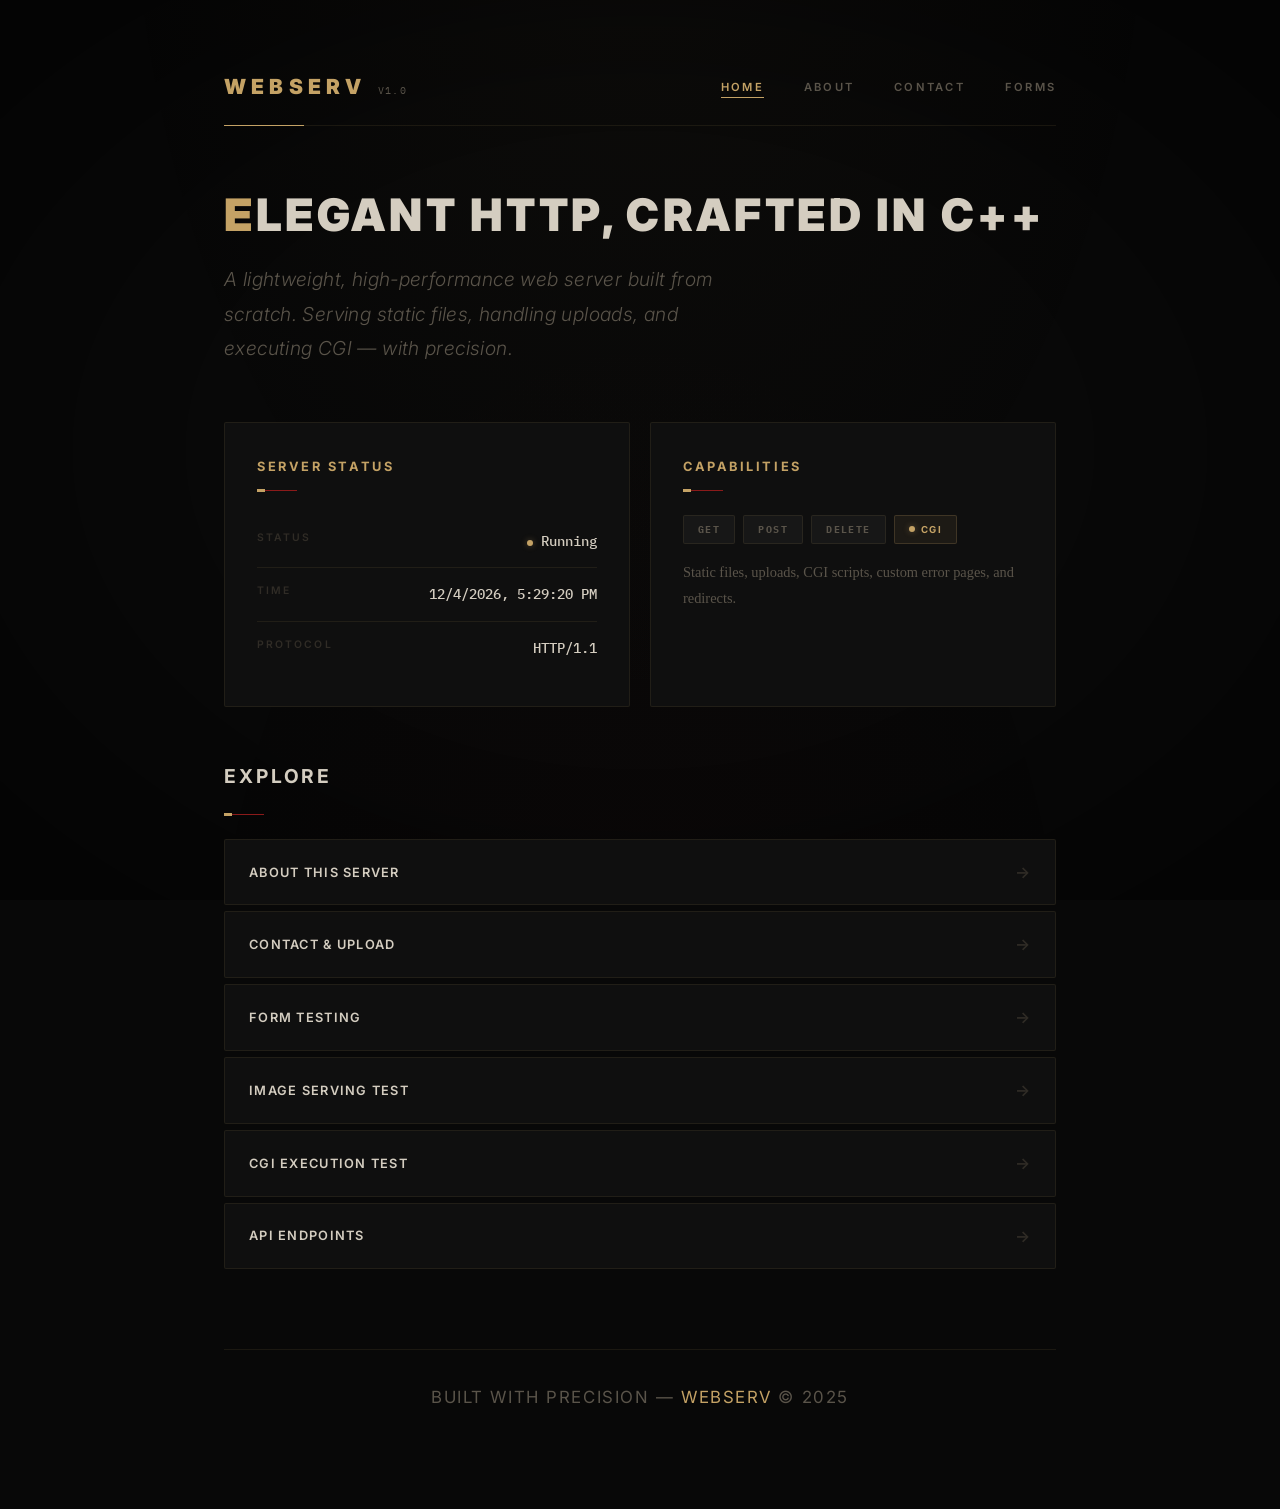
<file: test/index.html>
<!DOCTYPE html>
<html lang="en">
<head>
    <meta charset="UTF-8">
    <meta name="viewport" content="width=device-width, initial-scale=1.0">
    <title>Webserv</title>
    <link rel="stylesheet" href="style.css">
</head>
<body>
    <div class="page-wrapper">
        <nav>
            <a href="/" class="logo">Webserv<span>v1.0</span></a>
            <ul>
                <li><a href="/" class="active">Home</a></li>
                <li><a href="about.html">About</a></li>
                <li><a href="contact.html">Contact</a></li>
                <li><a href="form.html">Forms</a></li>
            </ul>
        </nav>

        <div class="fade-up">
            <h1>Elegant HTTP, Crafted in C++</h1>
            <p class="subtitle">A lightweight, high-performance web server built from scratch. Serving static files, handling uploads, and executing CGI &mdash; with precision.</p>
        </div>

        <div class="grid fade-up">
            <div class="card">
                <h3>Server Status</h3>
                <div class="accent-line"></div>
                <div class="info-row">
                    <span class="info-label">Status</span>
                    <span class="info-value"><span class="status-dot"></span> Running</span>
                </div>
                <div class="info-row">
                    <span class="info-label">Time</span>
                    <span class="info-value" id="time">—</span>
                </div>
                <div class="info-row">
                    <span class="info-label">Protocol</span>
                    <span class="info-value">HTTP/1.1</span>
                </div>
            </div>

            <div class="card">
                <h3>Capabilities</h3>
                <div class="accent-line"></div>
                <div style="display: flex; flex-wrap: wrap; gap: 8px; margin-top: 8px;">
                    <span class="badge badge-method">GET</span>
                    <span class="badge badge-method">POST</span>
                    <span class="badge badge-method">DELETE</span>
                    <span class="badge badge-success"><span class="status-dot"></span> CGI</span>
                </div>
                <p style="margin-top: 16px; font-size: 0.9rem;">Static files, uploads, CGI scripts, custom error pages, and redirects.</p>
            </div>
        </div>

        <h2 style="margin-bottom: 20px;">Explore</h2>
        <div class="accent-line"></div>

        <a href="about.html" class="card-link">
            <span>About this server</span>
            <span class="arrow">&rarr;</span>
        </a>
        <a href="contact.html" class="card-link">
            <span>Contact &amp; Upload</span>
            <span class="arrow">&rarr;</span>
        </a>
        <a href="form.html" class="card-link">
            <span>Form testing</span>
            <span class="arrow">&rarr;</span>
        </a>
        <a href="image-test.html" class="card-link">
            <span>Image serving test</span>
            <span class="arrow">&rarr;</span>
        </a>
        <a href="cgi-test.html" class="card-link">
            <span>CGI execution test</span>
            <span class="arrow">&rarr;</span>
        </a>
        <a href="api/" class="card-link">
            <span>API endpoints</span>
            <span class="arrow">&rarr;</span>
        </a>

        <footer>
            <p>Built with precision &mdash; <span class="gold">Webserv</span> &copy; 2025</p>
        </footer>
    </div>

    <script>
        document.getElementById('time').textContent = new Date().toLocaleString();
    </script>
</body>
</html>
</file>
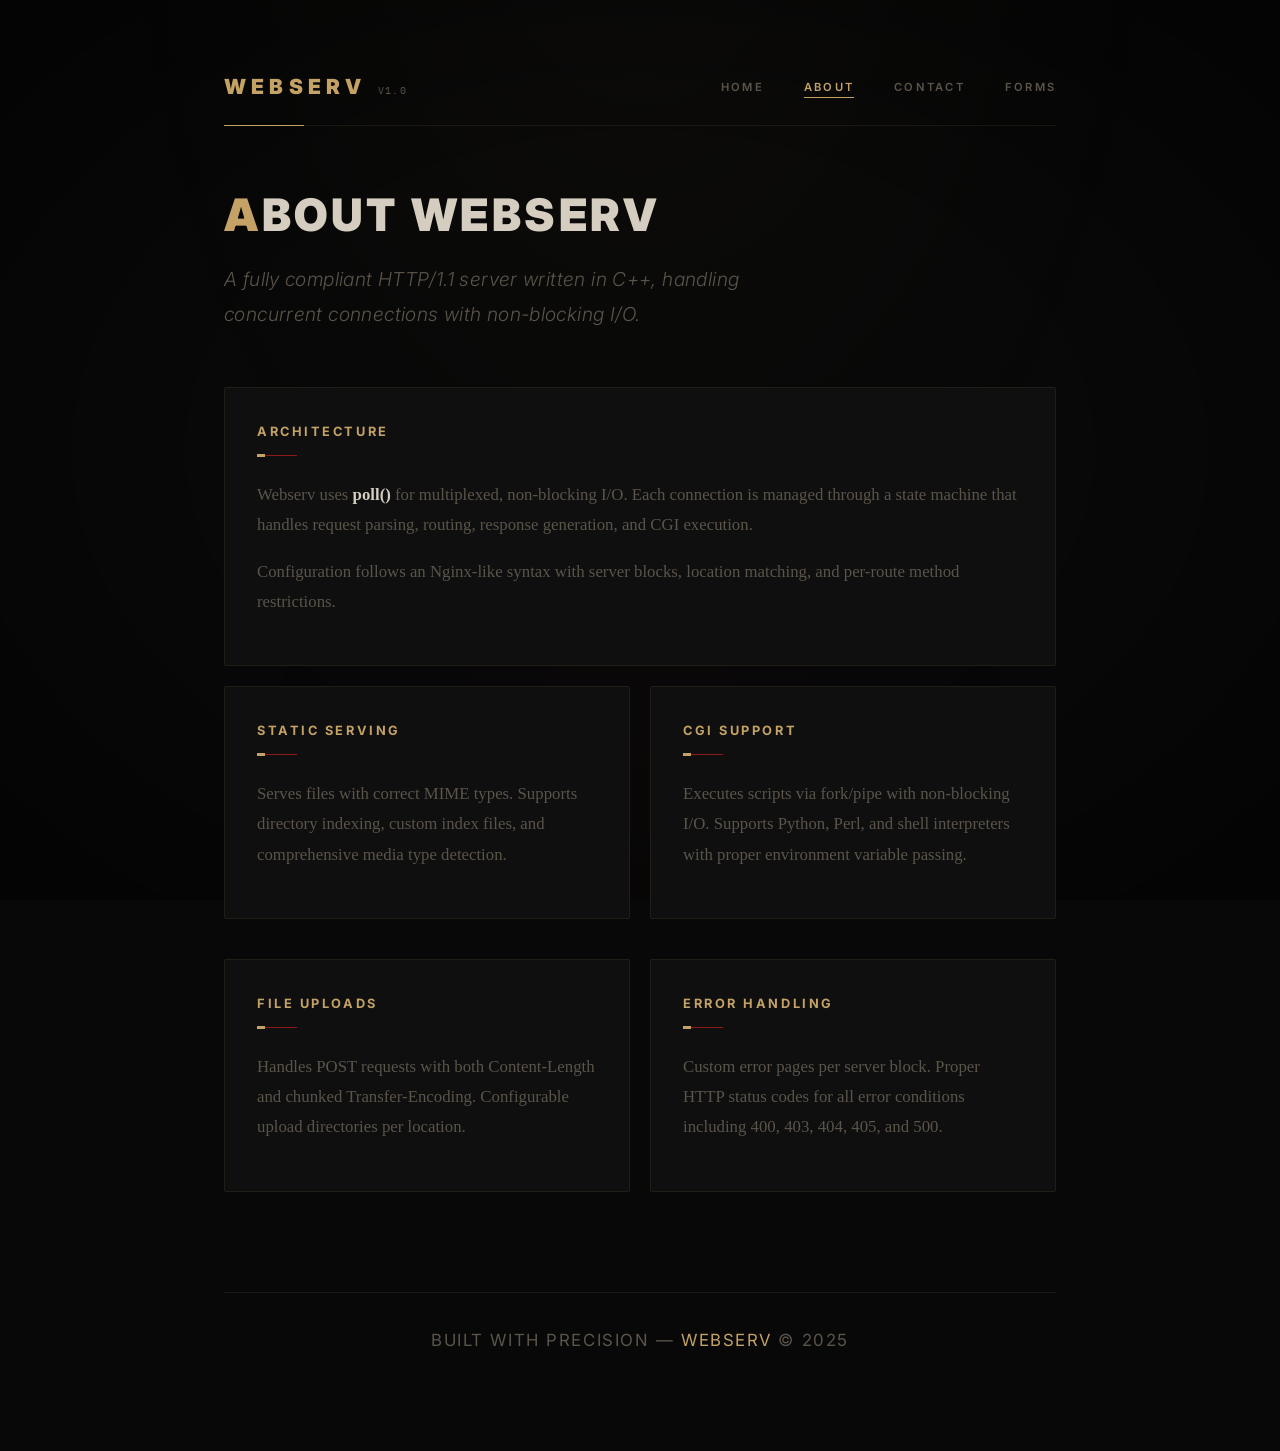
<file: test/about.html>
<!DOCTYPE html>
<html lang="en">
<head>
    <meta charset="UTF-8">
    <meta name="viewport" content="width=device-width, initial-scale=1.0">
    <title>About — Webserv</title>
    <link rel="stylesheet" href="style.css">
</head>
<body>
    <div class="page-wrapper">
        <nav>
            <a href="/" class="logo">Webserv<span>v1.0</span></a>
            <ul>
                <li><a href="/">Home</a></li>
                <li><a href="about.html" class="active">About</a></li>
                <li><a href="contact.html">Contact</a></li>
                <li><a href="form.html">Forms</a></li>
            </ul>
        </nav>

        <div class="fade-up">
            <h1>About Webserv</h1>
            <p class="subtitle">A fully compliant HTTP/1.1 server written in C++, handling concurrent connections with non-blocking I/O.</p>
        </div>

        <div class="card fade-up">
            <h3>Architecture</h3>
            <div class="accent-line"></div>
            <p>Webserv uses <strong>poll()</strong> for multiplexed, non-blocking I/O. Each connection is managed through a state machine that handles request parsing, routing, response generation, and CGI execution.</p>
            <p>Configuration follows an Nginx-like syntax with server blocks, location matching, and per-route method restrictions.</p>
        </div>

        <div class="grid fade-up">
            <div class="card">
                <h3>Static Serving</h3>
                <div class="accent-line"></div>
                <p>Serves files with correct MIME types. Supports directory indexing, custom index files, and comprehensive media type detection.</p>
            </div>
            <div class="card">
                <h3>CGI Support</h3>
                <div class="accent-line"></div>
                <p>Executes scripts via fork/pipe with non-blocking I/O. Supports Python, Perl, and shell interpreters with proper environment variable passing.</p>
            </div>
            <div class="card">
                <h3>File Uploads</h3>
                <div class="accent-line"></div>
                <p>Handles POST requests with both Content-Length and chunked Transfer-Encoding. Configurable upload directories per location.</p>
            </div>
            <div class="card">
                <h3>Error Handling</h3>
                <div class="accent-line"></div>
                <p>Custom error pages per server block. Proper HTTP status codes for all error conditions including 400, 403, 404, 405, and 500.</p>
            </div>
        </div>

        <footer>
            <p>Built with precision &mdash; <span class="gold">Webserv</span> &copy; 2025</p>
        </footer>
    </div>
</body>
</html>
</file>
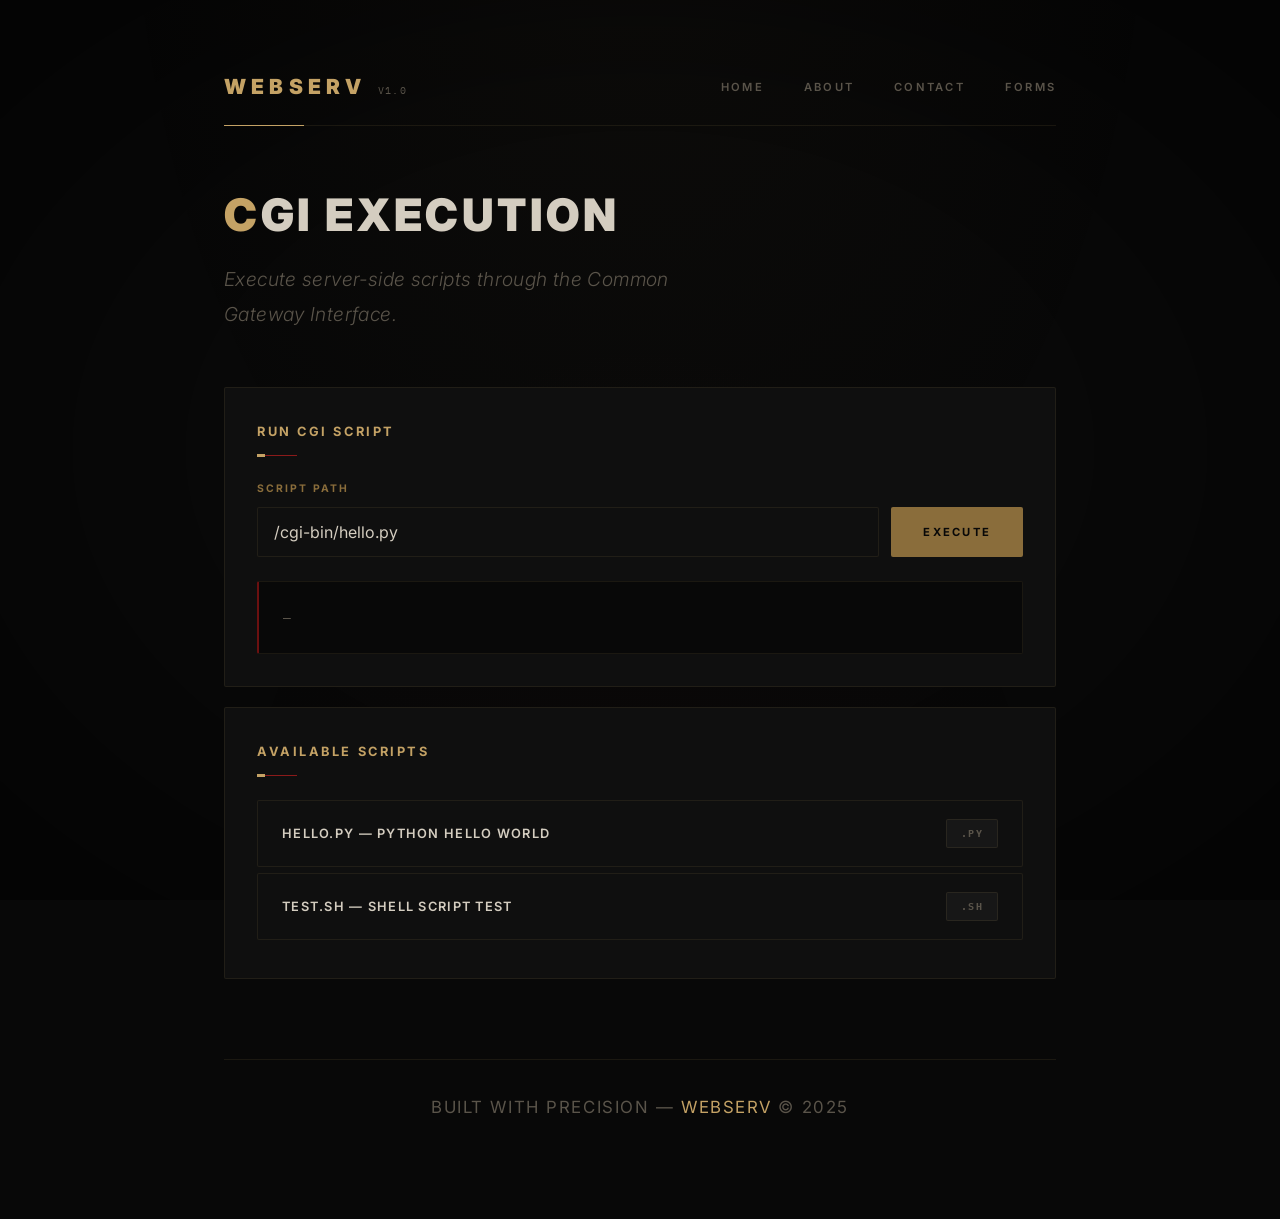
<file: test/cgi-test.html>
<!DOCTYPE html>
<html lang="en">
<head>
    <meta charset="UTF-8">
    <meta name="viewport" content="width=device-width, initial-scale=1.0">
    <title>CGI — Webserv</title>
    <link rel="stylesheet" href="style.css">
</head>
<body>
    <div class="page-wrapper">
        <nav>
            <a href="/" class="logo">Webserv<span>v1.0</span></a>
            <ul>
                <li><a href="/">Home</a></li>
                <li><a href="about.html">About</a></li>
                <li><a href="contact.html">Contact</a></li>
                <li><a href="form.html">Forms</a></li>
            </ul>
        </nav>

        <div class="fade-up">
            <h1>CGI Execution</h1>
            <p class="subtitle">Execute server-side scripts through the Common Gateway Interface.</p>
        </div>

        <div class="card fade-up">
            <h3>Run CGI Script</h3>
            <div class="accent-line"></div>
            <div class="form-group">
                <label for="cgiPath">Script Path</label>
                <div style="display: flex; gap: 12px;">
                    <input type="text" id="cgiPath" value="/cgi-bin/hello.py" style="flex: 1;">
                    <button class="btn btn-primary" onclick="runCGI()">Execute</button>
                </div>
            </div>
            <div class="response-box" id="cgiResponse">—</div>
        </div>

        <div class="card fade-up">
            <h3>Available Scripts</h3>
            <div class="accent-line"></div>
            <a href="#" class="card-link" onclick="setCGI('/cgi-bin/hello.py'); return false;">
                <span>hello.py — Python Hello World</span>
                <span class="badge badge-method">.py</span>
            </a>
            <a href="#" class="card-link" onclick="setCGI('/cgi-bin/test.sh'); return false;">
                <span>test.sh — Shell Script Test</span>
                <span class="badge badge-method">.sh</span>
            </a>
        </div>

        <footer>
            <p>Built with precision &mdash; <span class="gold">Webserv</span> &copy; 2025</p>
        </footer>
    </div>

    <script>
        function setCGI(path) {
            document.getElementById('cgiPath').value = path;
            runCGI();
        }

        function runCGI() {
            const path = document.getElementById('cgiPath').value;
            const box = document.getElementById('cgiResponse');
            if (!path) return;
            box.textContent = 'Executing...';
            fetch(path)
                .then(r => r.text().then(t => {
                    box.textContent = `HTTP ${r.status} ${r.statusText}\n\n${t}`;
                }))
                .catch(err => {
                    box.textContent = 'Error: ' + err.message;
                });
        }
    </script>
</body>
</html>
</file>
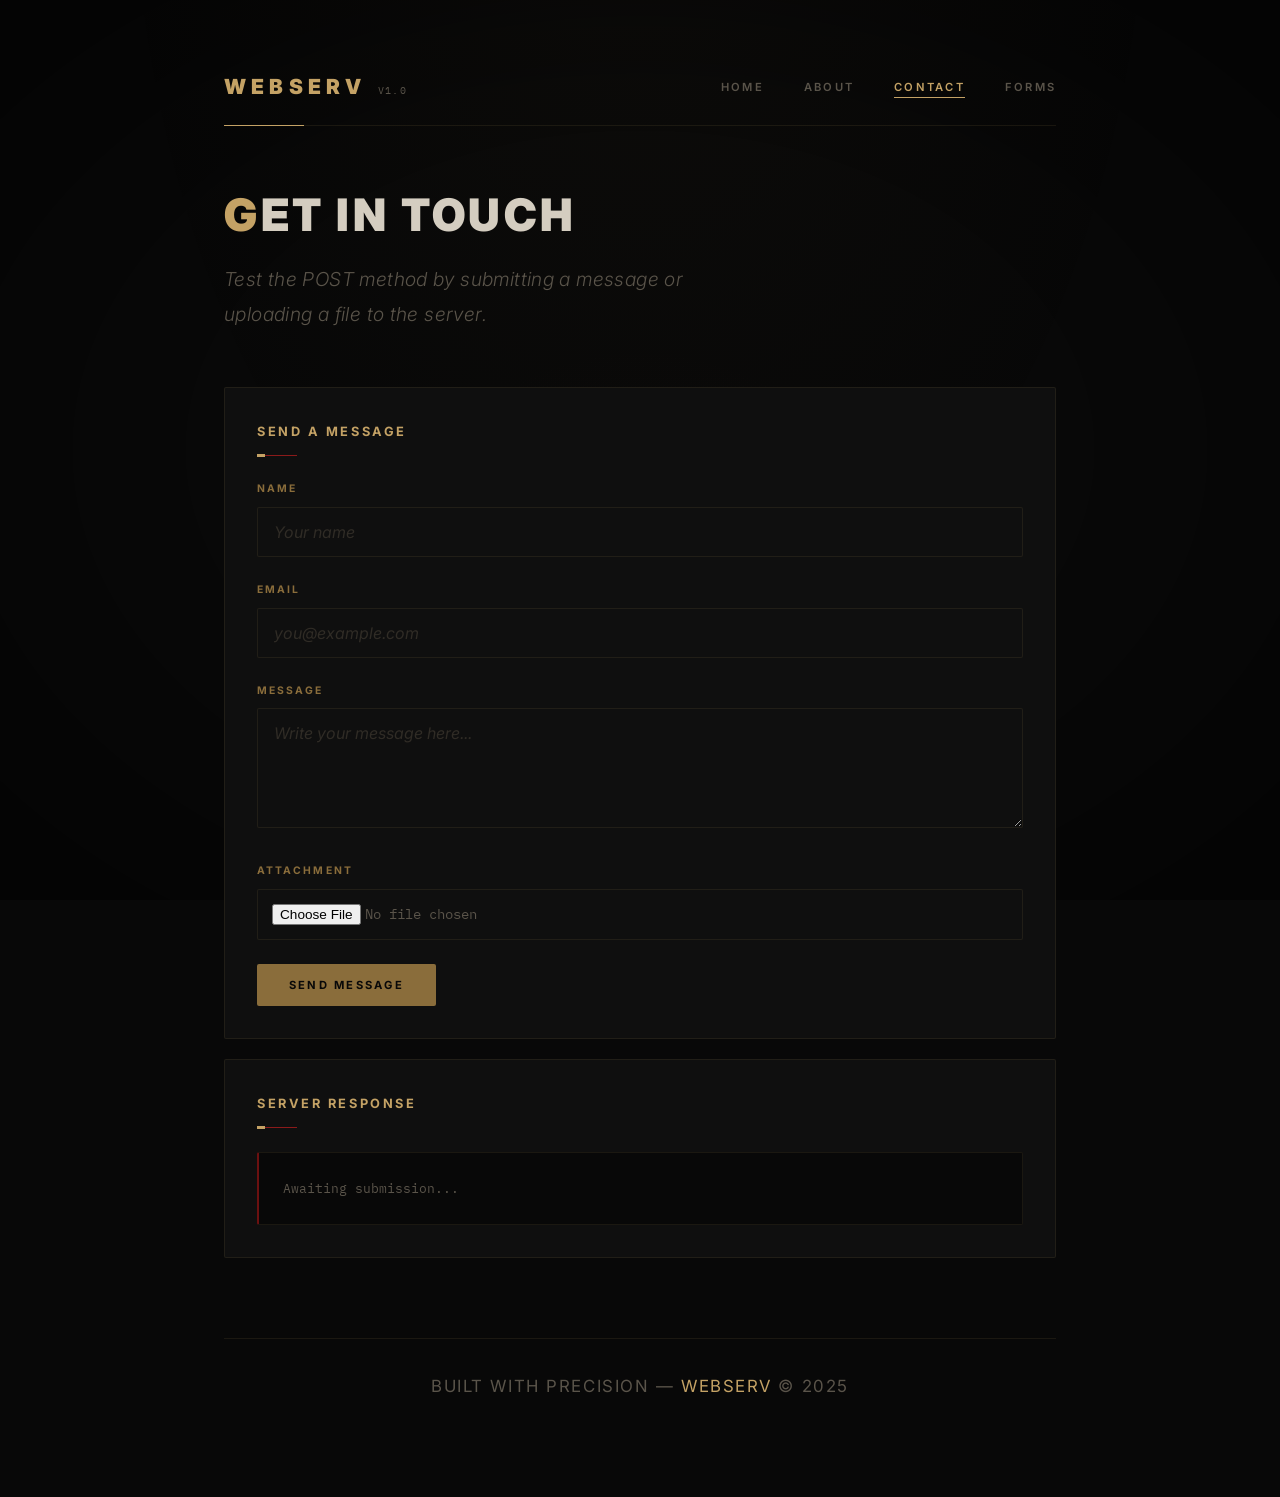
<file: test/contact.html>
<!DOCTYPE html>
<html lang="en">
<head>
    <meta charset="UTF-8">
    <meta name="viewport" content="width=device-width, initial-scale=1.0">
    <title>Contact — Webserv</title>
    <link rel="stylesheet" href="style.css">
</head>
<body>
    <div class="page-wrapper">
        <nav>
            <a href="/" class="logo">Webserv<span>v1.0</span></a>
            <ul>
                <li><a href="/">Home</a></li>
                <li><a href="about.html">About</a></li>
                <li><a href="contact.html" class="active">Contact</a></li>
                <li><a href="form.html">Forms</a></li>
            </ul>
        </nav>

        <div class="fade-up">
            <h1>Get in Touch</h1>
            <p class="subtitle">Test the POST method by submitting a message or uploading a file to the server.</p>
        </div>

        <div class="card fade-up">
            <h3>Send a Message</h3>
            <div class="accent-line"></div>
            <form method="POST" action="/upload" enctype="multipart/form-data" id="contactForm">
                <div class="form-group">
                    <label for="name">Name</label>
                    <input type="text" id="name" name="name" placeholder="Your name">
                </div>
                <div class="form-group">
                    <label for="email">Email</label>
                    <input type="email" id="email" name="email" placeholder="you@example.com">
                </div>
                <div class="form-group">
                    <label for="message">Message</label>
                    <textarea id="message" name="message" placeholder="Write your message here..."></textarea>
                </div>
                <div class="form-group">
                    <label for="file">Attachment</label>
                    <input type="file" id="file" name="file">
                </div>
                <button type="submit" class="btn btn-primary">Send Message</button>
            </form>
        </div>

        <div class="card fade-up">
            <h3>Server Response</h3>
            <div class="accent-line"></div>
            <div class="response-box" id="response">Awaiting submission...</div>
        </div>

        <footer>
            <p>Built with precision &mdash; <span class="gold">Webserv</span> &copy; 2025</p>
        </footer>
    </div>

    <script>
        document.getElementById('contactForm').addEventListener('submit', function(e) {
            e.preventDefault();
            const form = e.target;
            const data = new FormData(form);
            const box = document.getElementById('response');
            box.textContent = 'Sending...';

            fetch(form.action, { method: 'POST', body: data })
                .then(r => r.text().then(t => ({ status: r.status, statusText: r.statusText, body: t })))
                .then(res => {
                    box.textContent = `HTTP ${res.status} ${res.statusText}\n\n${res.body}`;
                })
                .catch(err => {
                    box.textContent = `Error: ${err.message}`;
                });
        });
    </script>
</body>
</html>
</file>
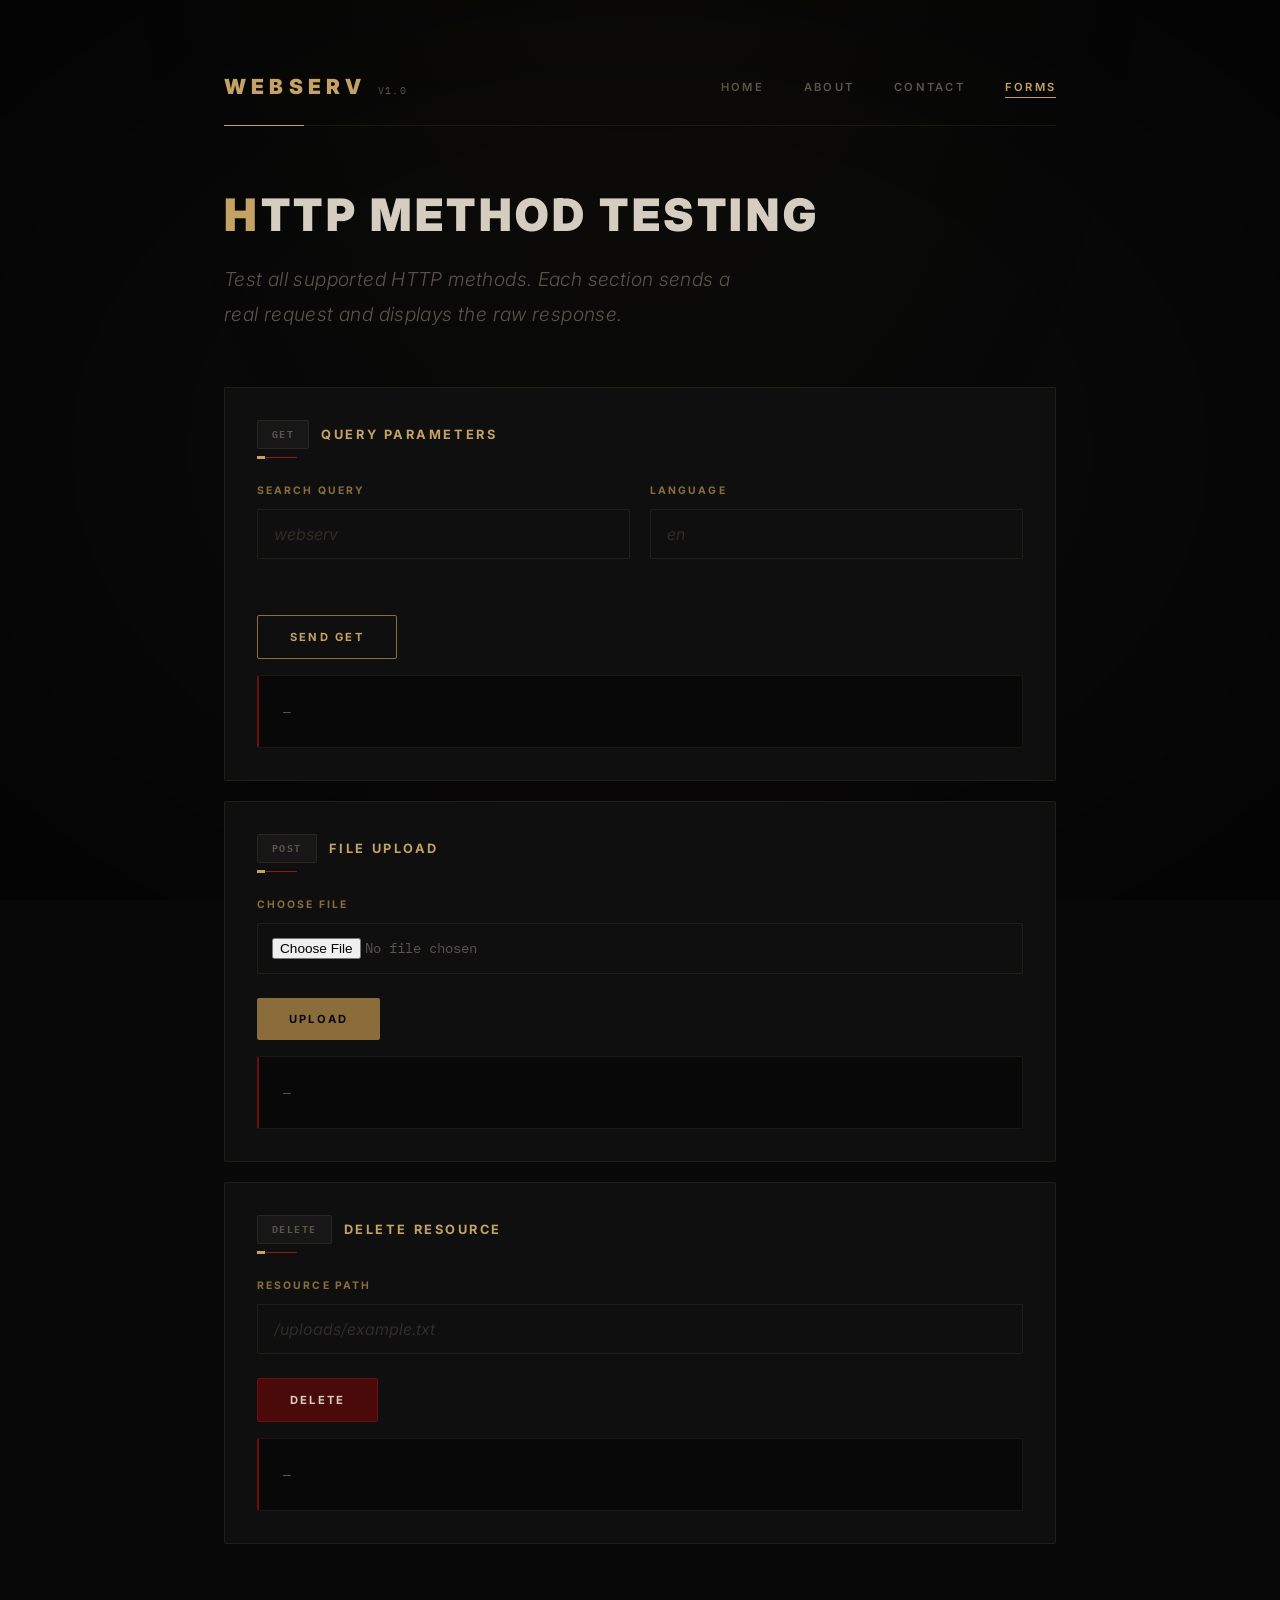
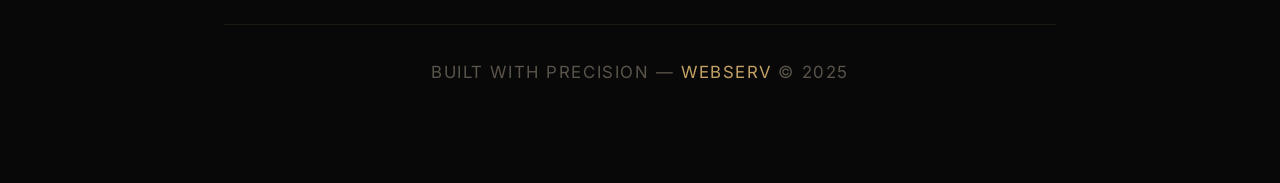
<file: test/form.html>
<!DOCTYPE html>
<html lang="en">
<head>
    <meta charset="UTF-8">
    <meta name="viewport" content="width=device-width, initial-scale=1.0">
    <title>Forms — Webserv</title>
    <link rel="stylesheet" href="style.css">
</head>
<body>
    <div class="page-wrapper">
        <nav>
            <a href="/" class="logo">Webserv<span>v1.0</span></a>
            <ul>
                <li><a href="/">Home</a></li>
                <li><a href="about.html">About</a></li>
                <li><a href="contact.html">Contact</a></li>
                <li><a href="form.html" class="active">Forms</a></li>
            </ul>
        </nav>

        <div class="fade-up">
            <h1>HTTP Method Testing</h1>
            <p class="subtitle">Test all supported HTTP methods. Each section sends a real request and displays the raw response.</p>
        </div>

        <!-- GET Test -->
        <div class="card fade-up">
            <div style="display: flex; align-items: center; gap: 12px; margin-bottom: 8px;">
                <span class="badge badge-method">GET</span>
                <h3 style="margin: 0;">Query Parameters</h3>
            </div>
            <div class="accent-line"></div>
            <form id="getForm">
                <div class="grid">
                    <div class="form-group">
                        <label for="search">Search Query</label>
                        <input type="text" id="search" name="q" placeholder="webserv">
                    </div>
                    <div class="form-group">
                        <label for="lang">Language</label>
                        <input type="text" id="lang" name="lang" placeholder="en">
                    </div>
                </div>
                <button type="submit" class="btn btn-outline">Send GET</button>
            </form>
            <div class="response-box" id="getResponse">—</div>
        </div>

        <!-- POST Test -->
        <div class="card fade-up">
            <div style="display: flex; align-items: center; gap: 12px; margin-bottom: 8px;">
                <span class="badge badge-method">POST</span>
                <h3 style="margin: 0;">File Upload</h3>
            </div>
            <div class="accent-line"></div>
            <form id="postForm">
                <div class="form-group">
                    <label for="postFile">Choose File</label>
                    <input type="file" id="postFile" name="file">
                </div>
                <button type="submit" class="btn btn-primary">Upload</button>
            </form>
            <div class="response-box" id="postResponse">—</div>
        </div>

        <!-- DELETE Test -->
        <div class="card fade-up">
            <div style="display: flex; align-items: center; gap: 12px; margin-bottom: 8px;">
                <span class="badge badge-method">DELETE</span>
                <h3 style="margin: 0;">Delete Resource</h3>
            </div>
            <div class="accent-line"></div>
            <form id="deleteForm">
                <div class="form-group">
                    <label for="deletePath">Resource Path</label>
                    <input type="text" id="deletePath" placeholder="/uploads/example.txt">
                </div>
                <button type="submit" class="btn btn-danger">Delete</button>
            </form>
            <div class="response-box" id="deleteResponse">—</div>
        </div>

        <footer>
            <p>Built with precision &mdash; <span class="gold">Webserv</span> &copy; 2025</p>
        </footer>
    </div>

    <script>
        function showResponse(id, status, statusText, body) {
            document.getElementById(id).textContent = `HTTP ${status} ${statusText}\n\n${body}`;
        }

        document.getElementById('getForm').addEventListener('submit', function(e) {
            e.preventDefault();
            const q = document.getElementById('search').value || 'test';
            const lang = document.getElementById('lang').value || 'en';
            const url = `/api/?q=${encodeURIComponent(q)}&lang=${encodeURIComponent(lang)}`;
            document.getElementById('getResponse').textContent = 'Loading...';
            fetch(url)
                .then(r => r.text().then(t => showResponse('getResponse', r.status, r.statusText, t)))
                .catch(err => document.getElementById('getResponse').textContent = 'Error: ' + err.message);
        });

        document.getElementById('postForm').addEventListener('submit', function(e) {
            e.preventDefault();
            const data = new FormData();
            const file = document.getElementById('postFile').files[0];
            if (file) data.append('file', file);
            document.getElementById('postResponse').textContent = 'Uploading...';
            fetch('/upload', { method: 'POST', body: data })
                .then(r => r.text().then(t => showResponse('postResponse', r.status, r.statusText, t)))
                .catch(err => document.getElementById('postResponse').textContent = 'Error: ' + err.message);
        });

        document.getElementById('deleteForm').addEventListener('submit', function(e) {
            e.preventDefault();
            const path = document.getElementById('deletePath').value || '/uploads/test.txt';
            document.getElementById('deleteResponse').textContent = 'Deleting...';
            fetch(path, { method: 'DELETE' })
                .then(r => r.text().then(t => showResponse('deleteResponse', r.status, r.statusText, t)))
                .catch(err => document.getElementById('deleteResponse').textContent = 'Error: ' + err.message);
        });
    </script>
</body>
</html>
</file>
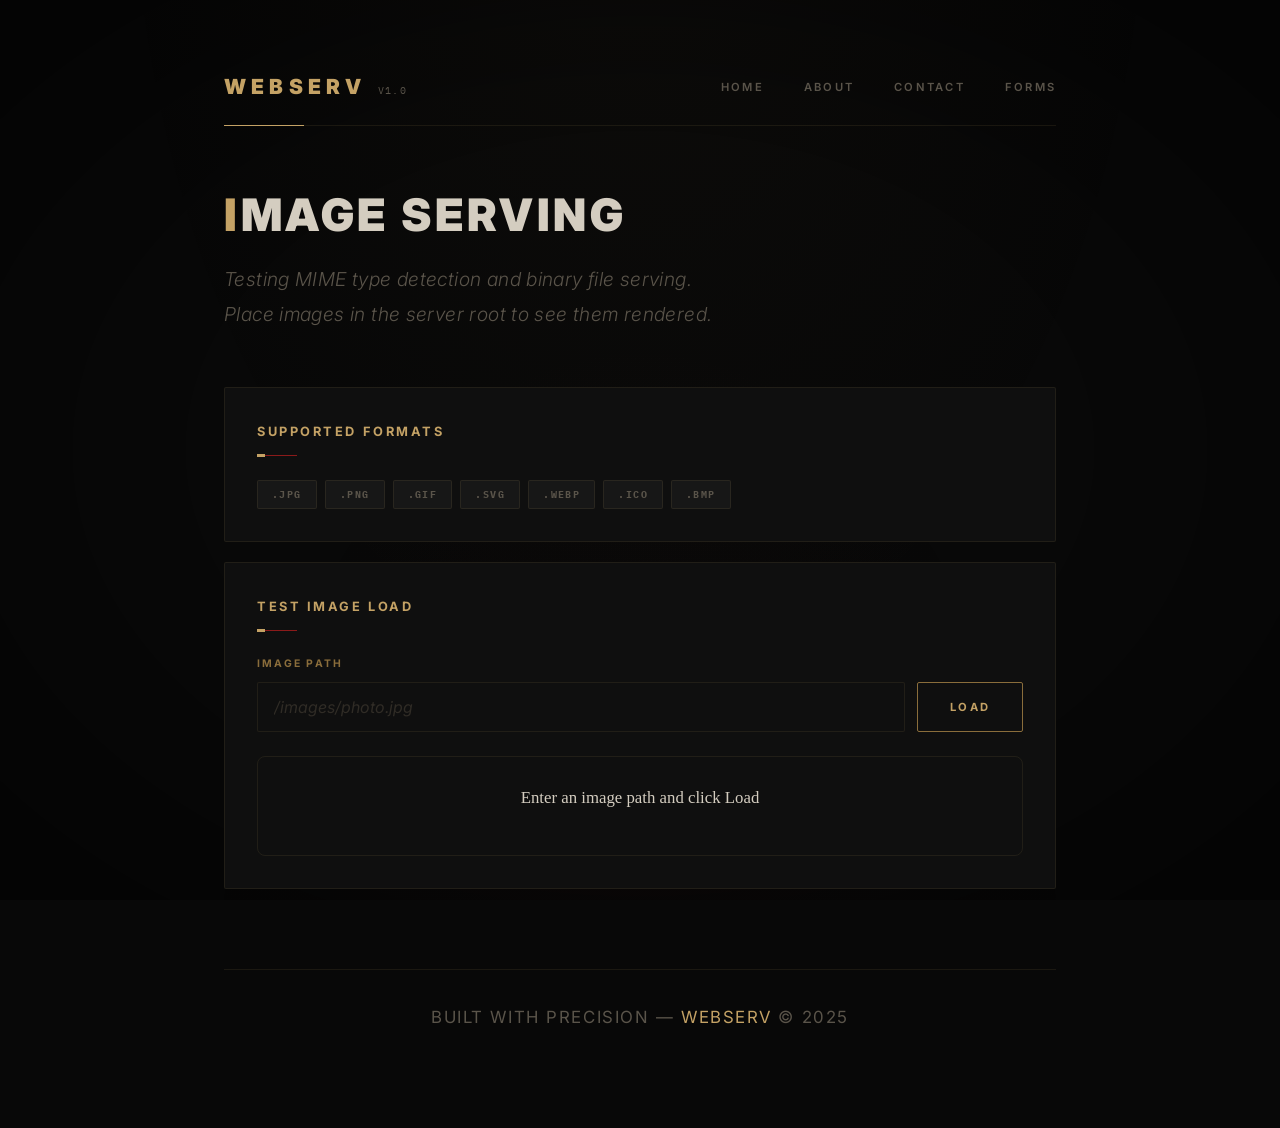
<file: test/image-test.html>
<!DOCTYPE html>
<html lang="en">
<head>
    <meta charset="UTF-8">
    <meta name="viewport" content="width=device-width, initial-scale=1.0">
    <title>Images — Webserv</title>
    <link rel="stylesheet" href="style.css">
</head>
<body>
    <div class="page-wrapper">
        <nav>
            <a href="/" class="logo">Webserv<span>v1.0</span></a>
            <ul>
                <li><a href="/">Home</a></li>
                <li><a href="about.html">About</a></li>
                <li><a href="contact.html">Contact</a></li>
                <li><a href="form.html">Forms</a></li>
            </ul>
        </nav>

        <div class="fade-up">
            <h1>Image Serving</h1>
            <p class="subtitle">Testing MIME type detection and binary file serving. Place images in the server root to see them rendered.</p>
        </div>

        <div class="card fade-up">
            <h3>Supported Formats</h3>
            <div class="accent-line"></div>
            <div style="display: flex; flex-wrap: wrap; gap: 8px;">
                <span class="badge badge-method">.jpg</span>
                <span class="badge badge-method">.png</span>
                <span class="badge badge-method">.gif</span>
                <span class="badge badge-method">.svg</span>
                <span class="badge badge-method">.webp</span>
                <span class="badge badge-method">.ico</span>
                <span class="badge badge-method">.bmp</span>
            </div>
        </div>

        <div class="card fade-up">
            <h3>Test Image Load</h3>
            <div class="accent-line"></div>
            <div class="form-group">
                <label for="imgPath">Image Path</label>
                <div style="display: flex; gap: 12px;">
                    <input type="text" id="imgPath" placeholder="/images/photo.jpg" style="flex: 1;">
                    <button class="btn btn-outline" onclick="loadImage()">Load</button>
                </div>
            </div>
            <div id="imageContainer" style="margin-top: 16px; text-align: center; min-height: 100px; display: flex; align-items: center; justify-content: center; background: var(--bg-primary); border-radius: 8px; border: 1px solid var(--border); padding: 24px;">
                <p style="color: var(--text-muted);">Enter an image path and click Load</p>
            </div>
        </div>

        <footer>
            <p>Built with precision &mdash; <span class="gold">Webserv</span> &copy; 2025</p>
        </footer>
    </div>

    <script>
        function loadImage() {
            const path = document.getElementById('imgPath').value;
            const container = document.getElementById('imageContainer');
            if (!path) return;
            container.innerHTML = '<p style="color: var(--text-muted);">Loading...</p>';
            const img = new Image();
            img.onload = function() {
                container.innerHTML = '';
                img.style.maxWidth = '100%';
                img.style.borderRadius = '8px';
                container.appendChild(img);
            };
            img.onerror = function() {
                container.innerHTML = '<p style="color: #e74c5e;">Failed to load image at ' + path + '</p>';
            };
            img.src = path;
        }
    </script>
</body>
</html>
</file>
<file: test/style.css>
/* ── JOHN WICK THEME ── */
/* Continental. Rules. Consequences. */

@import url('https://fonts.googleapis.com/css2?family=Inter:wght@300;400;500;600;700;800&family=IBM+Plex+Mono:wght@400;500&display=swap');

:root {
    --bg: #080808;
    --surface: #0f0f0f;
    --surface-2: #171717;
    --surface-3: #1e1e1e;
    --gold: #c4a265;
    --gold-bright: #dbb978;
    --gold-dark: #8a6d3b;
    --gold-dim: rgba(196, 162, 101, 0.08);
    --blood: #6b1010;
    --blood-bright: #8b1a1a;
    --crimson: #4a0a0a;
    --text: #d4cdc0;
    --text-dim: #5a544a;
    --text-faint: #302c26;
    --border: rgba(196, 162, 101, 0.1);
    --border-hover: rgba(196, 162, 101, 0.25);
    --radius: 2px;
    --transition: 0.4s cubic-bezier(0.25, 0, 0.15, 1);
    --shadow: 0 2px 20px rgba(0, 0, 0, 0.6);
    --shadow-gold: 0 0 40px rgba(196, 162, 101, 0.06);
}

*, *::before, *::after {
    margin: 0;
    padding: 0;
    box-sizing: border-box;
}

html { scroll-behavior: smooth; }

body {
    font-family: 'Cormorant Garamond', Georgia, serif;
    background: var(--bg);
    color: var(--text);
    line-height: 1.8;
    min-height: 100vh;
    -webkit-font-smoothing: antialiased;
}

/* ── BACKGROUND — dark concrete texture feel ── */
body::before {
    content: '';
    position: fixed;
    inset: 0;
    background:
        radial-gradient(ellipse at 50% -20%, rgba(196, 162, 101, 0.03) 0%, transparent 60%),
        radial-gradient(ellipse at 50% 120%, rgba(107, 16, 16, 0.04) 0%, transparent 50%);
    pointer-events: none;
    z-index: 0;
}

/* Subtle vignette */
body::after {
    content: '';
    position: fixed;
    inset: 0;
    background: radial-gradient(ellipse at center, transparent 50%, rgba(0, 0, 0, 0.5) 100%);
    pointer-events: none;
    z-index: 1;
}

/* ── LAYOUT ── */
.page-wrapper {
    position: relative;
    z-index: 2;
    max-width: 880px;
    margin: 0 auto;
    padding: 48px 24px 80px;
}

/* ── NAV — Continental front desk ── */
nav {
    display: flex;
    align-items: center;
    justify-content: space-between;
    padding: 20px 0;
    margin-bottom: 64px;
    border-bottom: 1px solid var(--border);
    position: relative;
}

nav::after {
    content: '';
    position: absolute;
    bottom: -1px;
    left: 0;
    width: 80px;
    height: 1px;
    background: var(--gold);
}

nav .logo {
    font-family: 'Inter', sans-serif;
    font-size: 1.3rem;
    font-weight: 900;
    color: var(--gold);
    text-decoration: none;
    letter-spacing: 0.25em;
    text-transform: uppercase;
}

nav .logo span {
    color: var(--text-dim);
    font-family: 'IBM Plex Mono', monospace;
    font-weight: 400;
    font-size: 0.65rem;
    margin-left: 12px;
    letter-spacing: 0.1em;
}

nav ul {
    display: flex;
    list-style: none;
    gap: 40px;
}

nav a {
    color: var(--text-dim);
    text-decoration: none;
    font-family: 'Inter', sans-serif;
    font-size: 0.7rem;
    font-weight: 600;
    text-transform: uppercase;
    letter-spacing: 0.2em;
    transition: color var(--transition);
    position: relative;
}

nav a::after {
    content: '';
    position: absolute;
    bottom: -4px;
    left: 0;
    width: 0;
    height: 1px;
    background: var(--gold);
    transition: width var(--transition);
}

nav a:hover,
nav a.active {
    color: var(--gold);
}

nav a:hover::after,
nav a.active::after {
    width: 100%;
}

/* ── TYPOGRAPHY ── */
h1 {
    font-family: 'Inter', sans-serif;
    font-size: 2.8rem;
    font-weight: 900;
    line-height: 1.15;
    margin-bottom: 20px;
    color: var(--text);
    text-transform: uppercase;
    letter-spacing: 0.08em;
    position: relative;
}

h1::first-letter {
    color: var(--gold);
}

h2 {
    font-family: 'Inter', sans-serif;
    font-size: 1.2rem;
    font-weight: 700;
    color: var(--text);
    margin-bottom: 16px;
    text-transform: uppercase;
    letter-spacing: 0.15em;
}

h3 {
    font-family: 'Inter', sans-serif;
    font-size: 0.8rem;
    font-weight: 700;
    color: var(--gold);
    margin-bottom: 12px;
    text-transform: uppercase;
    letter-spacing: 0.2em;
}

p {
    color: var(--text-dim);
    font-size: 1.05rem;
    margin-bottom: 16px;
}

strong {
    color: var(--text);
    font-weight: 600;
}

.subtitle {
    font-family: 'Inter', sans-serif;
    font-size: 1.2rem;
    font-weight: 300;
    font-style: italic;
    color: var(--text-dim);
    margin-bottom: 56px;
    max-width: 520px;
    letter-spacing: 0.02em;
}

/* ── ACCENT LINE — blood red thin line ── */
.accent-line {
    width: 40px;
    height: 1px;
    background: var(--blood-bright);
    margin-bottom: 24px;
    position: relative;
}

.accent-line::after {
    content: '';
    position: absolute;
    left: 0;
    top: -1px;
    width: 8px;
    height: 3px;
    background: var(--gold);
}

/* ── CARDS — dark, minimal, dangerous ── */
.card {
    background: var(--surface);
    border: 1px solid var(--border);
    border-radius: var(--radius);
    padding: 32px;
    margin-bottom: 20px;
    transition: all var(--transition);
    position: relative;
}

.card::before {
    content: '';
    position: absolute;
    top: 0;
    left: 0;
    bottom: 0;
    width: 2px;
    background: transparent;
    transition: background var(--transition);
}

.card:hover {
    border-color: var(--border-hover);
    background: var(--surface-2);
    box-shadow: var(--shadow-gold);
}

.card:hover::before {
    background: var(--gold-dark);
}

/* ── GRID ── */
.grid {
    display: grid;
    grid-template-columns: repeat(auto-fit, minmax(280px, 1fr));
    gap: 20px;
    margin-bottom: 32px;
}

/* ── LINKS ── */
a {
    color: var(--gold);
    text-decoration: none;
    transition: all var(--transition);
}

a:hover {
    color: var(--gold-bright);
}

.card-link {
    display: flex;
    align-items: center;
    justify-content: space-between;
    padding: 18px 24px;
    background: var(--surface);
    border: 1px solid var(--border);
    border-radius: var(--radius);
    color: var(--text);
    font-family: 'Inter', sans-serif;
    font-size: 0.8rem;
    font-weight: 600;
    letter-spacing: 0.1em;
    text-transform: uppercase;
    margin-bottom: 6px;
    transition: all var(--transition);
    text-decoration: none;
    position: relative;
}

.card-link::before {
    content: '';
    position: absolute;
    left: 0;
    top: 0;
    bottom: 0;
    width: 0;
    background: var(--blood);
    transition: width var(--transition);
    border-radius: var(--radius) 0 0 var(--radius);
}

.card-link:hover {
    border-color: var(--gold-dark);
    background: var(--surface-2);
    padding-left: 32px;
    color: var(--gold);
}

.card-link:hover::before {
    width: 3px;
}

.card-link .arrow {
    color: var(--text-faint);
    transition: all var(--transition);
    font-size: 1rem;
}

.card-link:hover .arrow {
    color: var(--gold);
    transform: translateX(4px);
}

/* ── BUTTONS — clean, lethal ── */
.btn {
    display: inline-flex;
    align-items: center;
    gap: 8px;
    padding: 14px 32px;
    font-family: 'Inter', sans-serif;
    font-size: 0.7rem;
    font-weight: 700;
    letter-spacing: 0.2em;
    text-transform: uppercase;
    border: none;
    border-radius: var(--radius);
    cursor: pointer;
    transition: all var(--transition);
    text-decoration: none;
}

.btn-primary {
    background: var(--gold-dark);
    color: var(--bg);
}

.btn-primary:hover {
    background: var(--gold);
    box-shadow: 0 0 30px rgba(196, 162, 101, 0.15);
    color: var(--bg);
}

.btn-outline {
    background: transparent;
    border: 1px solid var(--gold-dark);
    color: var(--gold);
}

.btn-outline:hover {
    background: var(--gold-dim);
    border-color: var(--gold);
}

.btn-danger {
    background: var(--crimson);
    border: 1px solid var(--blood);
    color: var(--text);
}

.btn-danger:hover {
    background: var(--blood);
    border-color: var(--blood-bright);
    box-shadow: 0 0 20px rgba(107, 16, 16, 0.3);
}

/* ── FORMS ── */
.form-group { margin-bottom: 24px; }

label {
    display: block;
    font-family: 'Inter', sans-serif;
    font-size: 0.65rem;
    font-weight: 700;
    color: var(--gold-dark);
    margin-bottom: 8px;
    letter-spacing: 0.2em;
    text-transform: uppercase;
}

input[type="text"],
input[type="email"],
input[type="password"],
input[type="number"],
input[type="url"],
textarea,
select {
    width: 100%;
    padding: 14px 16px;
    background: var(--surface);
    border: 1px solid var(--border);
    border-radius: var(--radius);
    color: var(--text);
    font-family: 'Inter', sans-serif;
    font-size: 1rem;
    transition: all var(--transition);
    outline: none;
}

input:focus,
textarea:focus,
select:focus {
    border-color: var(--gold-dark);
    box-shadow: 0 0 0 2px rgba(196, 162, 101, 0.08);
}

input::placeholder,
textarea::placeholder {
    color: var(--text-faint);
    font-style: italic;
}

textarea {
    min-height: 120px;
    resize: vertical;
}

input[type="file"] {
    padding: 14px;
    background: var(--surface);
    border: 1px solid var(--border);
    border-radius: var(--radius);
    color: var(--text-dim);
    cursor: pointer;
    width: 100%;
    font-family: 'IBM Plex Mono', monospace;
    font-size: 0.85rem;
}

input[type="file"]:hover {
    border-color: var(--gold-dark);
}

/* ── BADGES — Continental coins ── */
.badge {
    display: inline-flex;
    align-items: center;
    gap: 6px;
    padding: 5px 14px;
    font-family: 'Inter', sans-serif;
    font-size: 0.6rem;
    font-weight: 700;
    letter-spacing: 0.15em;
    text-transform: uppercase;
    border-radius: var(--radius);
}

.badge-success {
    background: rgba(196, 162, 101, 0.08);
    color: var(--gold);
    border: 1px solid rgba(196, 162, 101, 0.2);
}

.badge-method {
    background: var(--surface-2);
    color: var(--text-dim);
    border: 1px solid var(--border);
    font-family: 'IBM Plex Mono', monospace;
}

/* ── STATUS DOT ── */
.status-dot {
    width: 6px;
    height: 6px;
    border-radius: 50%;
    background: var(--gold);
    display: inline-block;
    box-shadow: 0 0 6px rgba(196, 162, 101, 0.4);
    animation: pulse 3s ease-in-out infinite;
}

@keyframes pulse {
    0%, 100% { opacity: 1; }
    50% { opacity: 0.3; }
}

/* ── SERVER INFO ── */
.info-row {
    display: flex;
    justify-content: space-between;
    padding: 14px 0;
    border-bottom: 1px solid var(--border);
}

.info-row:last-child { border-bottom: none; }

.info-label {
    color: var(--text-faint);
    font-family: 'Inter', sans-serif;
    font-size: 0.65rem;
    font-weight: 600;
    text-transform: uppercase;
    letter-spacing: 0.2em;
}

.info-value {
    color: var(--text);
    font-family: 'IBM Plex Mono', monospace;
    font-size: 0.85rem;
    font-weight: 500;
}

/* ── RESPONSE BOX — debriefing terminal ── */
.response-box {
    background: var(--bg);
    border: 1px solid var(--border);
    border-left: 2px solid var(--blood);
    border-radius: var(--radius);
    padding: 24px;
    font-family: 'IBM Plex Mono', monospace;
    font-size: 0.8rem;
    color: var(--text-dim);
    white-space: pre-wrap;
    word-break: break-all;
    min-height: 64px;
    margin-top: 16px;
}

/* ── FOOTER ── */
footer {
    margin-top: 80px;
    padding-top: 32px;
    border-top: 1px solid var(--border);
    text-align: center;
    color: var(--text-faint);
    font-family: 'Inter', sans-serif;
    font-size: 0.65rem;
    letter-spacing: 0.15em;
    text-transform: uppercase;
}

footer .gold {
    color: var(--gold);
}

/* ── ANIMATIONS — controlled, deliberate ── */
@keyframes fadeUp {
    from { opacity: 0; transform: translateY(16px); }
    to { opacity: 1; transform: translateY(0); }
}

.fade-up {
    animation: fadeUp 0.8s cubic-bezier(0.25, 0, 0.15, 1) forwards;
}

.fade-up:nth-child(2) { animation-delay: 0.15s; }
.fade-up:nth-child(3) { animation-delay: 0.3s; }
.fade-up:nth-child(4) { animation-delay: 0.45s; }

/* ── SCROLLBAR ── */
::-webkit-scrollbar { width: 4px; }
::-webkit-scrollbar-track { background: var(--bg); }
::-webkit-scrollbar-thumb { background: var(--gold-dark); border-radius: 2px; }

/* ── SELECTION ── */
::selection {
    background: rgba(196, 162, 101, 0.2);
    color: var(--text);
}

/* ── RESPONSIVE ── */
@media (max-width: 640px) {
    .page-wrapper { padding: 24px 16px 64px; }
    h1 { font-size: 1.8rem; }
    nav { flex-direction: column; gap: 20px; }
    nav ul { gap: 24px; }
    .grid { grid-template-columns: 1fr; }
    .card { padding: 24px; }
}
</file>
